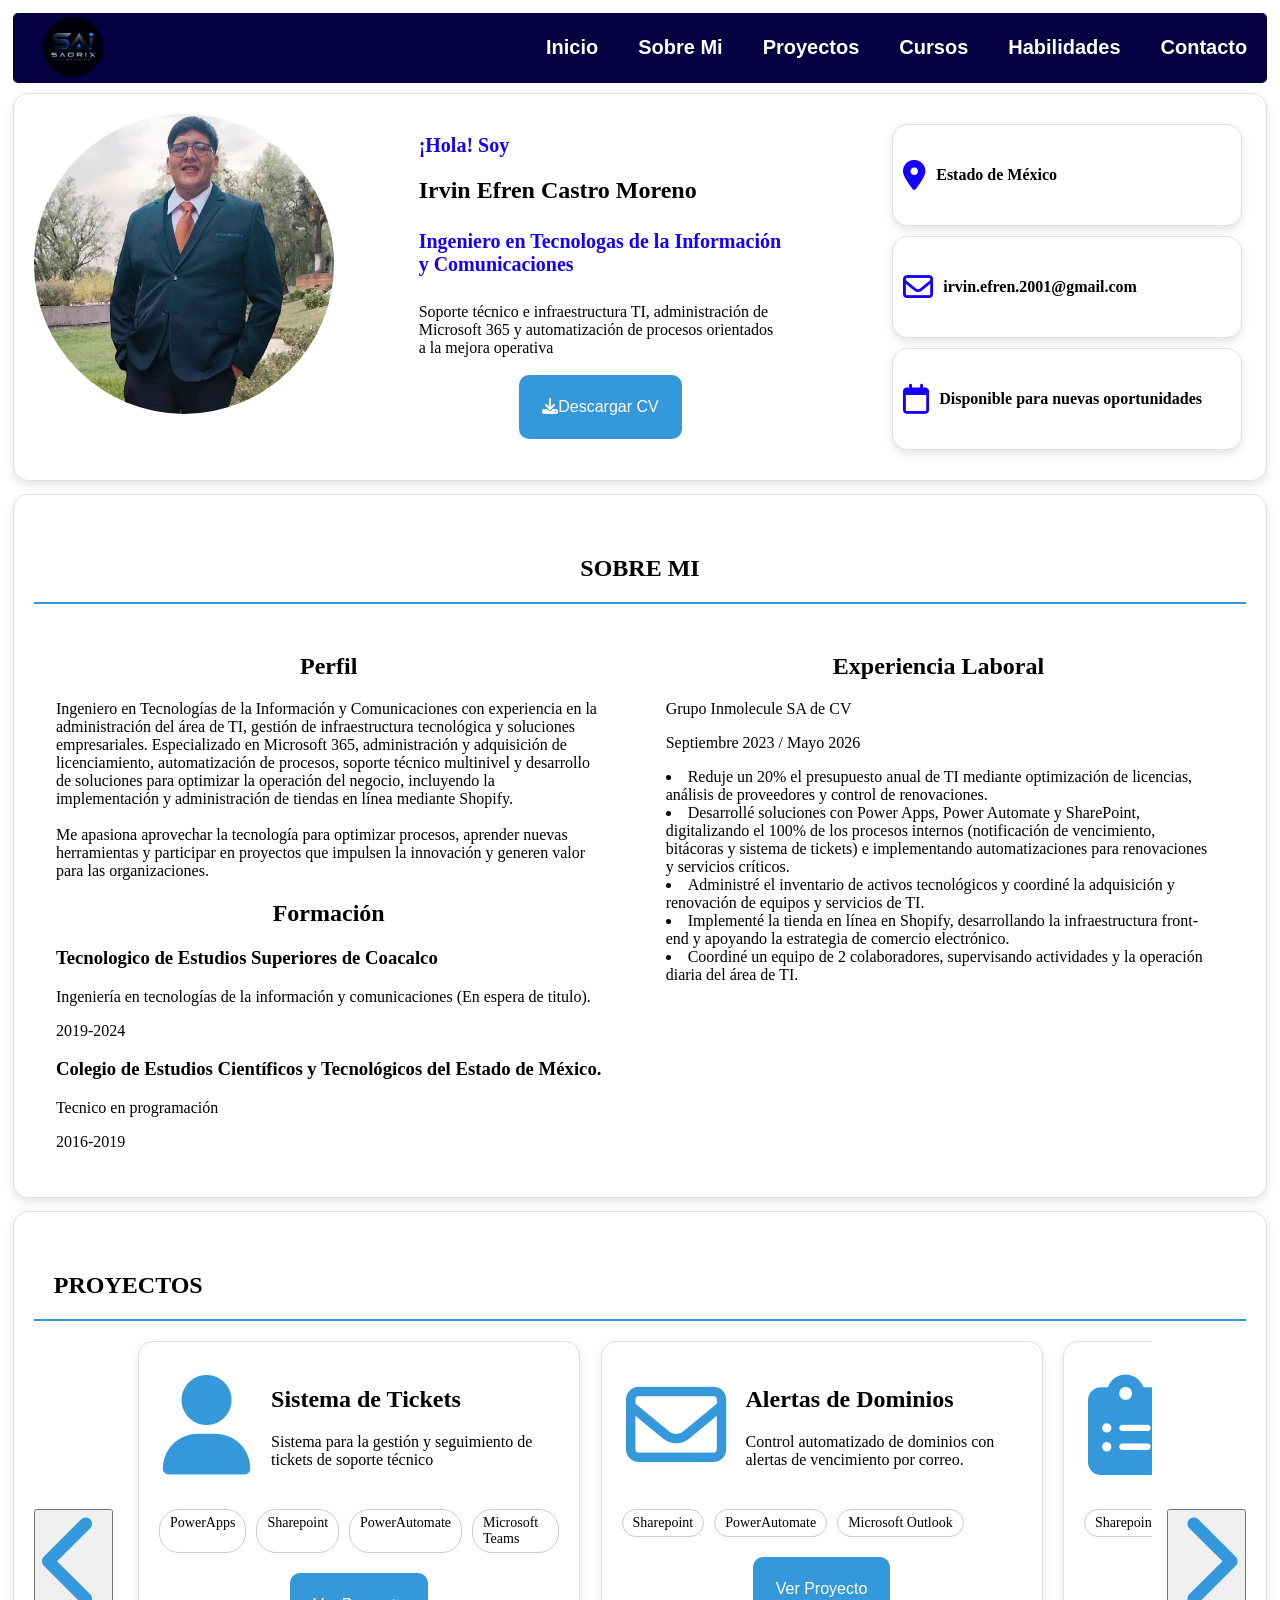
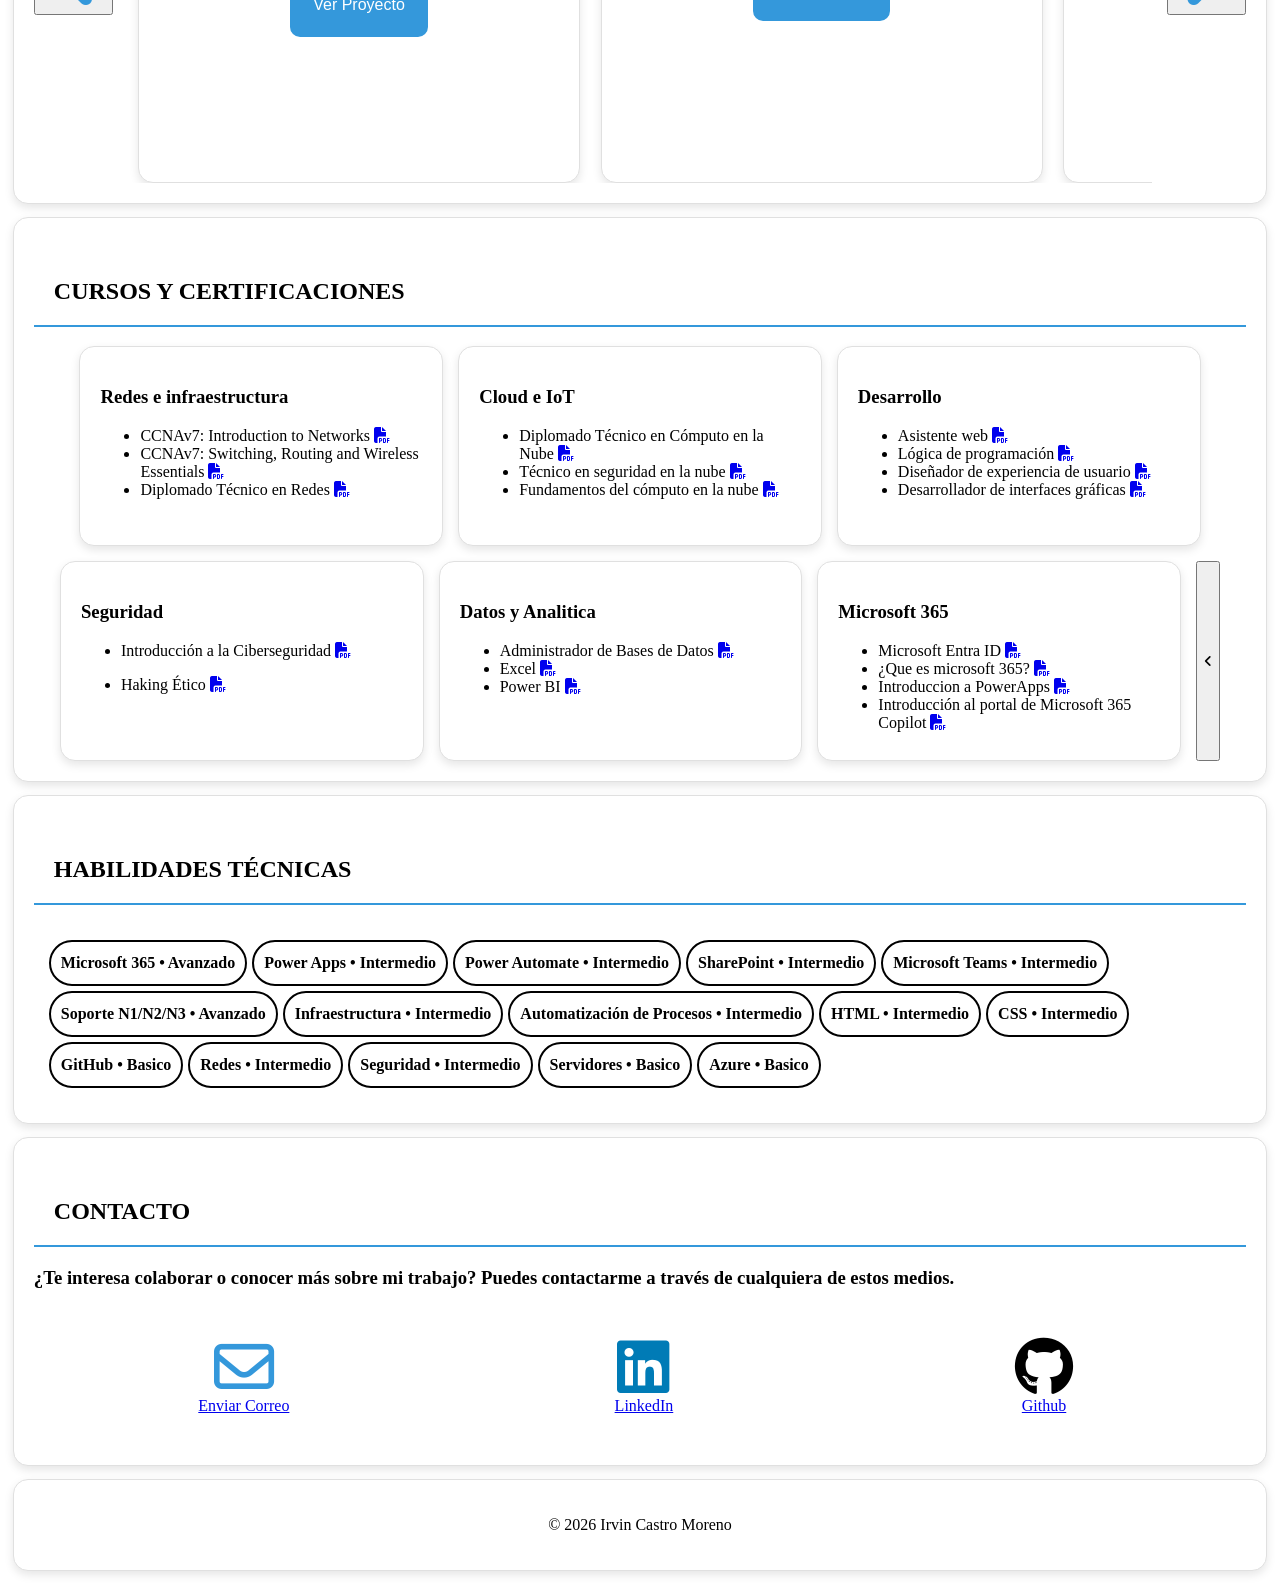
<file: index.html>
<!DOCTYPE html>
    <html lang="es">
        
    <head>
        <meta charset="UTF-8">
        <meta name="viewport" content="width=device-width, initial-scale=1.0">
        <title>Irvin Castro Moreno | Portafolio</title>
        <link rel="stylesheet" href="css/style.css">
        <link rel="stylesheet" href="https://cdnjs.cloudflare.com/ajax/libs/font-awesome/6.7.2/css/all.min.css">
    </head>
    <body>
        <!--Menu y logo-->
       <nav id="mi-menu">
            <div class="logo">
                <img src="img/logo.png" alt="Logo" >
            </div>   
            <div class="menu-links">
                <ul>
                    <li><a href="#inicio">Inicio</a></li>
                    <li ><a href="#experiencia">Sobre Mi</a></li>
                    <li ><a href="#proyecto">Proyectos</a></li>
                    <li ><a href="#cursos">Cursos</a></li>
                    <li ><a href="#habilidades">Habilidades</a></li>
                    <li ><a href="#contacto">Contacto</a></li>
                </ul> 
            </div>
        </nav>
        <!--Caja de presentación-->
        <section id="inicio">
            <!--Foto y sobre mi-->
            <div class="foto">
                <img src="img/irvin.png" alt="Irvin Efren Castro Moreno" class="fotoP">
            </div>
            <div class="dato"> 
                <h3 class="texto1">¡Hola! Soy </h3>
                <h1>Irvin Efren Castro Moreno</h1>
                <h4 class="texto1">Ingeniero en Tecnologas de la Información y Comunicaciones</h4>
                <p>Soporte técnico e infraestructura TI, administración de Microsoft 365 y automatización de procesos orientados a la mejora operativa</p>
                <div class="acciones">
                    <a href="doc/CV_Irvin2.pdf" download="CVIrvin.pdf">      
                        <button ><i class="fa-solid fa-download"></i>Descargar CV</button>
                    </a>
                </div>
            </div>
            <!--Cajas de texto -->
            <div class="dato">
                <div class="ubi">
                    <i class="fa-solid fa-location-dot" style="color: #1500ff; font-size: 30px;"></i>
                    <h4>Estado de México</h4>
                </div>
                <div class="ubi">
                    <i class="fa-regular fa-envelope" style="color: #1500ff; font-size: 30px;"></i>
                    <h4>irvin.efren.2001@gmail.com</h4>
                </div>
                <div class="ubi">
                    <i class="fa-regular fa-calendar" style="color: #1500ff; font-size: 30px;"></i>
                    <h4>Disponible para nuevas oportunidades</h4>
                </div>
            </div>
        </section>
         <!--Caja de exoeriencia y sobre mi-->
        <section id="experiencia">

            <h1 align="center" style="border-bottom: 2px solid #3498db; padding: 20px;" >SOBRE MI</h1>
            <div class="contenedor-cajas">
                    <div class="contenedor-experiencia">
                        <h2 align="center">Perfil</h2>
                        <p>Ingeniero en Tecnologías de la Información y Comunicaciones con experiencia 
                            en la administración del área de TI, gestión de infraestructura tecnológica 
                            y soluciones empresariales. Especializado en Microsoft 365, administración y 
                            adquisición de licenciamiento, automatización de procesos, soporte técnico 
                            multinivel y desarrollo de soluciones para optimizar la operación del negocio, 
                            incluyendo la implementación y administración de tiendas en línea mediante Shopify. <br>
                            <br>
                            Me apasiona aprovechar la tecnología para optimizar procesos, aprender nuevas 
                            herramientas y participar en proyectos que impulsen la innovación y generen 
                            valor para las organizaciones.</p>
                        <h1 align="center">Formación</h1>
                        <h3>Tecnologico de Estudios Superiores de Coacalco</h3>
                        <p>Ingeniería en tecnologías de la información y comunicaciones (En espera de titulo). </p>
                        <p>2019-2024</p>
                        <h3>Colegio de Estudios Científicos y Tecnológicos del Estado de México.</h3>
                        <p>Tecnico en programación</p>
                        <p>2016-2019</p>
                    </div>
                
                    <div class="contenedor-experiencia">
                        <h1 align="center">Experiencia Laboral</h1>
                        <p>Grupo Inmolecule SA de CV</p>
                        <p>Septiembre 2023 / Mayo 2026</p>
                                <li>
                                    Reduje un 20% el presupuesto anual de TI mediante 
                                    optimización de licencias, análisis de proveedores 
                                    y control de renovaciones.                                
                                </li>
                                <li>
                                    Desarrollé soluciones con Power Apps, Power Automate 
                                    y SharePoint, digitalizando el 100% de los procesos 
                                    internos (notificación de vencimiento, bitácoras y 
                                    sistema de tickets) e implementando automatizaciones 
                                    para renovaciones y servicios críticos.
                                </li>
                                <li>
                                    Administré el inventario de activos tecnológicos y coordiné 
                                    la adquisición y renovación de equipos y servicios de TI.
                                </li>
                                <li>
                                    Implementé la tienda en línea en Shopify, desarrollando la 
                                    infraestructura front-end y apoyando la estrategia de comercio
                                    electrónico.
                                </li>
                                <li>
                                    Coordiné un equipo de 2 colaboradores, supervisando actividades
                                     y la operación diaria del área de TI.
                                </li>
                        </ul> 
                    </div>
                </div>
        
        </section>
        <!--Proyectos-->
        <section id="proyecto">
            <h1 style="border-bottom: 2px solid #3498db; padding: 20px;" >PROYECTOS</h1>
            
                <div class="slider">
                    <button class="btnAnterior"><i class="fa-solid fa-chevron-left icono-carrusel"></i></button>
                    <div class="ventana-carrusel">
                        <!--Contenedores de cajas-->
                        <div class="carrusel-proyecto">
                            <!--Caja 1-->
                            <div class="proy">
                                <div class="cabecera">
                                    <i class="fa-solid fa-user" style="font-size: 100px; color:#3498db"></i>
                                    <div class="titulo"> <!--Caja 1-->
                                        <h1>Sistema de Tickets</h1>
                                        <p>Sistema para la gestión y seguimiento de tickets de soporte técnico</p>
                                    </div>
                                </div>
                                <div class="tecnologias">
                                        <span>PowerApps</span>
                                        <span>Sharepoint</span>
                                        <span>PowerAutomate</span>
                                        <span>Microsoft Teams</span>
                                </div>
                                <div class="acciones">
                                    <a href="https://github.com/Irvin1231/Powerapps-sistemas-de-tickets" target="_blank">
                                        <button>Ver Proyecto</button>
                                    </a>
                                </div>
                            </div>
                            <!--Caja 2-->
                            <div class="proy">
                                <div class="cabecera"><!--Caja 2-->
                                    <i class="fa-regular fa-envelope" style="font-size: 100px; color: #3498db;"></i>

                                    <div class="titulo">
                                        <h1>Alertas de Dominios</h1>
                                        <p>Control automatizado de dominios con alertas de vencimiento por correo.</p>
                                    </div>
                                </div>
                                <div class="tecnologias">
                                    
                                        <span>Sharepoint</span>
                                        <span>PowerAutomate</span>
                                        <span>Microsoft Outlook</span>
                                </div>
                                <div class="acciones">
                                    <a href="https://github.com/Irvin1231/Automatizacion-y-Administracion-de-dominios" target="_blank">
                                        <button>Ver Proyecto</button>
                                    </a>
                                </div>
                            </div>
                            <!--Caja 3-->
                            <div class="proy">
                                <div class="cabecera"><!--Caja 3-->
                                    <i class="fa-solid fa-clipboard-list" style="font-size: 100px; color: #3498db;"></i>
                                    <div class="titulo">
                                        <h1>Bitacoras Digitales</h1>
                                        <p>Registro digital centralizado y gestión automatizada de bitácoras de TI.</p>
                                    </div>
                                </div>
                                <div class="tecnologias">
                                    
                                        <span>Sharepoint</span>
                                        <span>PowerAutomate</span>
                                        <span>Microsoft Teams</span>
                                </div>
                                <div class="acciones">
                                    <a href="https://github.com/Irvin1231/Sistemas-de-Bitacoras-Digitales" target="_blank">
                                        <button>Ver Proyecto</button>
                                    </a>
                                </div>
                            </div>
                            <!--Caja 4-->
                            <div class="proy">
                                <div class="cabecera"><!--Caja 3-->
                                    <i class="fa-solid fa-clipboard-list" style="font-size: 100px; color: #3498db;"></i>
                                    <div class="titulo">
                                        <h1>Calculadora de Presupuesto Anual</h1>
                                        <p>Aplicación web desarrollada para facilitar la planificación y control de presupuestos anuales de las diferentes áreas.</p>
                                    </div>
                                </div>
                                <div class="tecnologias">
                                    
                                        <span>HTML</span>
                                        <span>CSS</span>
                                        <span>JavaScrip</span>
                                </div>
                                <div class="acciones">
                                    <a href="https://github.com/Irvin1231/calculadora-presupuesto" target="_blank">
                                        <button>Ver Proyecto</button>
                                    </a>
                                </div>
                            </div>
                        </div>
                    </div>
                    <button class="btnSiguiente"><i class="fa-solid fa-chevron-right icono-carrusel"></i> </button>
                </div>
        </section>
        <!--Cursos-->
        <section id="cursos">
            <h1 style="border-bottom: 2px solid #3498db; padding: 20px;" >CURSOS Y CERTIFICACIONES</h1>
            <div class="contenedor-cursos">
                <div class="curs">
                    <h3>Redes e infraestructura</h3>
                    <ul>
                        <li>
                            CCNAv7: Introduction to Networks
                            <a href="doc/CCNAv7IntroductiontoNetworks.pdf"
                            target="_blank">
                            <i class="fa-solid fa-file-pdf"></i>
                            </a>
                        </li>
                        
                        <li>
                            CCNAv7: Switching, Routing and Wireless Essentials
                            <a href="doc/CCNAv7Switching.pdf" target="_blank">
                            <i class="fa-solid fa-file-pdf"></i>
                            </a>
                        </li>
                        <li>
                            Diplomado Técnico en Redes
                            <a href="doc/DiplomadoTécnicoenredes.pdf" target="_blank">
                            <i class="fa-solid fa-file-pdf"></i>
                            </a>
                        </li>
                        
                    </ul>
                </div>
                <div class="curs">
                    <h3>Cloud e IoT</h3>
                    <ul>
                        <li>
                            Diplomado Técnico en Cómputo en la Nube
                            <a href="doc/DiplomadoCompuNube.pdf" target="_blank">
                            <i class="fa-solid fa-file-pdf"></i>
                        </a>
                        </li>
                        <li>
                            Técnico en seguridad en la nube
                            <a href="doc/SeguridadeNube.pdf" target="_blank">
                            <i class="fa-solid fa-file-pdf"></i>
                        </a>
                        </li>
                        <li>
                            Fundamentos del cómputo en la nube
                            <a href="doc/FundamentosNube.pdf" target="_blank">
                            <i class="fa-solid fa-file-pdf"></i>
                            </a>
                        </li>
                    </ul>
                </div>
                <div class="curs">
                    <h3>Desarrollo</h3>
                    <ul>
                        <li>
                            Asistente web
                            <a href="doc/POO.pdf" target="_blank">
                            <i class="fa-solid fa-file-pdf"></i>
                            </a>
                        </li>
                        <li>
                            Lógica de programación
                            <a href="doc/LogicaProgramación.pdf" target="_blank">
                            <i class="fa-solid fa-file-pdf"></i>
                            </a>
                        </li>
                        <li>
                            Diseñador de experiencia de usuario
                            <a href="doc/DiseñadorUX.pdf" target="_blank">
                            <i class="fa-solid fa-file-pdf"></i>
                            </a>
                        </li>
                        <li>
                            Desarrollador de interfaces gráficas
                            <a href="doc/DesarrolladorInterfaces.pdf" target="_blank">
                            <i class="fa-solid fa-file-pdf"></i>
                            </a>
                        </li>
                    </ul>
                </div>
                <div class="curs">
                    <h3>Seguridad</h3>
                    <ul>
                        <li>
                            Introducción a la Ciberseguridad
                            <a href="doc/Ciscoseguridad.pdf" target="_blank">
                            <i class="fa-solid fa-file-pdf"></i>
                            </a>
                        </li>
                    </ul>
                    <ul>
                        <li>
                            Haking Ético
                            <a href="doc/HakingEtico.pdf" target="_blank">
                            <i class="fa-solid fa-file-pdf"></i>
                            </a>
                        </li>
                    </ul>
                </div>
                <div class="curs">
                    <h3>Datos y Analitica</h3>
                    <ul>
                        <li>
                            Administrador de Bases de Datos
                            <a href="doc/AdministradorBasesDatos.pdf" target="_blank">
                            <i class="fa-solid fa-file-pdf"></i>
                            </a>
                        </li>
                        <li>
                            Excel
                            <a href="doc/Excel.pdf" target="_blank">
                            <i class="fa-solid fa-file-pdf"></i>
                            </a>
                        </li>
                        <li>
                            Power BI
                            <a href="doc/PowerBI.pdf" target="_blank">
                            <i class="fa-solid fa-file-pdf"></i>
                            </a>
                        </li>
                    </ul>
                    
                </div>
                <div class="curs">
                    <h3>Microsoft 365  </h3>
                    <ul>
                        <li>
                            Microsoft Entra ID
                            <a href="https://learn.microsoft.com/api/achievements/share/es-mx/irvinefrencastromoreno-6023/ZJPZ55M2?sharingId=7E7129ED406F8B2F" target="_blank">
                            <i class="fa-solid fa-file-pdf"></i>
                            </a>
                        </li>
                        <li>
                            ¿Que es microsoft 365?
                            <a href="https://learn.microsoft.com/api/achievements/share/es-mx/irvinefrencastromoreno-6023/VSKY5N5M?sharingId=7E7129ED406F8B2F" target="_blank"> 
                            <i class="fa-solid fa-file-pdf"></i>
                            </a>
                        </li>
                        <li>
                            Introduccion a PowerApps
                            <a href="https://learn.microsoft.com/api/achievements/share/es-mx/irvinefrencastromoreno-6023/374U8ZDH?sharingId=7E7129ED406F8B2F" target="_blank">
                            <i class="fa-solid fa-file-pdf"></i>
                            </a>   
                        </li>
                        <li>
                            Introducción al portal de Microsoft 365 Copilot
                            <a href="https://learn.microsoft.com/api/achievements/share/es-mx/irvinefrencastromoreno-6023/BCCCH7HD?sharingId=7E7129ED406F8B2F" target="_blank">
                            <i class="fa-solid fa-file-pdf"></i>
                            </a>
                        </li>
                    </ul>
                </div>
               <button i class="fa-duotone fa-solid fa-angle-left"></i></button>
            </div>
        </section>
        <!--Habilidades-->
        <section id="habilidades">
             <h1 style="border-bottom: 2px solid #3498db; padding: 20px;" >HABILIDADES TÉCNICAS</h1> 
             <div class="contenedor-habi">
                <span class="habi">Microsoft 365 • Avanzado</span>
                <span class="habi">Power Apps • Intermedio</span>
                <span class="habi">Power Automate • Intermedio</span>   
                <span class="habi">SharePoint • Intermedio</span>
                <span class="habi">Microsoft Teams • Intermedio</span>  
                <span class="habi">Soporte N1/N2/N3 • Avanzado</span>
                <span class="habi">Infraestructura • Intermedio</span>
                <span class="habi">Automatización de Procesos • Intermedio</span>    
                <span class="habi">HTML • Intermedio</span>
                <span class="habi">CSS • Intermedio</span>
                <span class="habi">GitHub • Basico</span>
                <span class="habi">Redes • Intermedio</span>
                <span class="habi">Seguridad • Intermedio</span>
                <span class="habi">Servidores • Basico</span>
                <span class="habi">Azure • Basico</span>

             </div>
        </section>
        <!--Contacto-->
        <section id="contacto">
            <h1 style="border-bottom: 2px solid #3498db; padding: 20px;" >CONTACTO</h1>
             <H3>
                ¿Te interesa colaborar o conocer más sobre mi trabajo?
                Puedes contactarme a través de cualquiera de estos medios.
            </H3>
            <section class="contenedor-contacto">
                <div class="contac">
                    <i class="fa-regular fa-envelope" style="font-size: 60px; color: #3498db;"></i>
                    <a href="mailto:irvin.efren.2001@gmail.com">Enviar Correo</a>   
                </div>
                <div class="contac">
                   <i class="fa-brands fa-linkedin" style="font-size: 60px; color: #007BB6"></i>
                    <a href="https://www.linkedin.com/in/irvin-ecm/" target="_blank">LinkedIn</a>   
                </div>
                <div class="contac">
                    <i class="fa-brands fa-github" style="font-size: 60px;"></i>
                    <a href="https://github.com/Irvin1231">Github</a>   
                </div>
            </section>

        </section>
        <!--Fin-->
        <footer id="fin">
            <p>© 2026 Irvin Castro Moreno</p>
        </footer>
        <script src="js/script.js"></script>

    </body>
</html>
</file>
<file: css/style.css>
:root{
    --color-principal: #bbb;
}
.fotoP{
    width:300px;
    border-radius:50%;
}

.texto1{
    font-size: 20px;
    color: #1500ff;
}
body {
    /* Empuja todo el contenido hacia abajo para que no lo tape el menú */
    padding-top: 80px; 
    
    
    /* Opcional: limpia márgenes por defecto del navegador */
    margin: 0; 
}
#mi-menu {
    position: fixed;
    top: 0;
    left: 0;
    z-index: 1000;
    font-size: 20px;
    width: 98%;
    height: 70px;
    margin: 1%;
    border-radius: 5px;
    border: 2px ;
    background-color: #050042;
    font-weight: bold;
    display: flex;
    align-items: center;
    
    
}
.logo{
    align-items: left;
    justify-content: center;
    width: 60px;
    height: 70px;
    margin-left: 30px;
}
.logo img{
    margin-top: 4px;
    width: 60px;
    height: 60x;
    border-radius: 50%;
    
}
.menu-links{
    width: 100%;
    display: flex;
    justify-content: right;
}
#mi-menu ul {
    list-style: none;
    display: flex;
    justify-content: center;
    padding: 0;
    margin: 0;
}

#mi-menu ul li {
    margin: 0 20px;
}

#mi-menu ul li a {
    color: white  ;
    text-decoration: none;
    font-family: Arial, sans-serif;
    
    transition: color 0.3s;
    display: inline-block;
    text-decoration: none;
    
}
#mi-menu ul li a:hover {
    border-bottom: 2px solid white;
}

#inicio{
    width: 98%;
    min-height: 250px;
    margin: 1%;
    margin-left: 1%;
    padding: 15px;
    border: 2px groove ;
    background-color: #ffffff;
    display: flex;
    box-sizing: border-box;
    border-radius: 15px;
     border: 1px solid #e0e0e0;
    box-shadow: 0px 4px 10px rgba(0, 0, 0, 0.1);
    border-radius: 15px;
    padding: 20px;
}

.dato{
    margin-left: 7%;
    width: 30%;
    
}

.ubi{
    width: 90%;
    height: 80px;
    margin: 10px 0;
    padding: 10px;
    margin-left: 25px;
    display: flex;
    align-items: center;
    gap: 10px;
    background-color: #ffffff;
    border: 1px solid #e0e0e0;
    box-shadow: 0px 4px 10px rgba(0, 0, 0, 0.1);
    border-radius: 15px;
    

}
#experiencia{
    width: 98%;
    min-height: 250px;
    margin: 1%;
    padding: 15px;
    border: 2px groove;
    box-sizing: border-box;
    background-color: #ffffff;
    border: 1px solid #e0e0e0;
    box-shadow: 0px 4px 10px rgba(0, 0, 0, 0.1);
    border-radius: 15px;
    padding: 20px;
    

}
.contenedor-experiencia{
    width: 45%;
    min-height: 330px;
    margin: 0 1%;
    border-radius: 5px; 
    background-color: white;
    padding: 10px;
}
#proyecto{
    width: 98%;
    min-height: 250px;
    margin: 1%;
    padding: 15px;    
    box-sizing: border-box;
    background-color: #ffffff;
    border: 1px solid #e0e0e0;
    box-shadow: 0px 4px 10px rgba(0, 0, 0, 0.1);
    border-radius: 15px;
    padding: 20px;
    
}
.contenedor-cajas{
    display: flex;
    width: 100%;
    gap: 20px;
    
}
.ventana-carrusel{
    flex: 1;
    min-width: 0;
    overflow: hidden
}
.carrusel-proyecto{
    display: flex;
    align-items: stretch;   /* fuerza a todas las cajas a la misma altura */
    width: 100%;
    transition: transform 0.5s ease-in-out; 
}
.slider{
    display: flex;
    align-items: center;
    gap: 15px;
}
.proy{
    width: 400px;
    height: 400px;
    flex-shrink: 0;     /* evita que se encoja según el contenido */
    flex-grow: 0;       /* evita que se estire según el contenido */
    min-height: 330px;
    margin: 0 1%;
    background-color: #ffffff;
    border: 1px solid #e0e0e0;
    box-shadow: 0px 4px 10px rgba(0, 0, 0, 0.1);
    border-radius: 15px;
    padding: 20px;
    
}
.cabecera{
    padding: 1%;
    width: 98%;
    display: flex;
    align-items: center;
    
}
.titulo{
    width: 95%; ;
    padding: 0 10px;
    margin: 0 10px;
    
}
.tecnologias{
    display: flex;
    gap: 10px;
    margin-top: 5%;
}
.tecnologias span { 
    padding: 5px 10px;
    border: 1px solid #ccc;
    border-radius: 20px;
    font-size: 14px;

}
.acciones{
    margin-top: 5%;
    text-align: center;
    
}
.acciones button{
    font-size: 16px;
    background-color: #3498db;
    padding: 20px;
    color: white;
    text-align: center;
    cursor: pointer;
    transition: 0.3s;
    border-radius: 10px;
    border: 3px solid #3498db;
   

}
.acciones button:hover {
  background-color: #3498db; /* Cambia el color de fondo */
  transform: scale(1.2);    /* Hace que el botón crezca ligeramente */
}

#cursos{
    width: 98%;
    min-height: 250px;
    margin: 1%;
    padding: 15px;
    box-sizing: border-box;
    background-color: #ffffff;
    border: 1px solid #e0e0e0;
    box-shadow: 0px 4px 10px rgba(0, 0, 0, 0.1);
    border-radius: 15px;
    padding: 20px;
}
.contenedor-cursos{
    display: flex; 
    flex-wrap: wrap; 
    gap: 15px; 
    justify-content: center;
}
.curs{
    
    width: 30%;
    height: 200px;
    padding: 15px;

    box-sizing: border-box;
    transition: transform 0.5s;
    background-color: #ffffff;
    border: 1px solid #e0e0e0;
    box-shadow: 0px 4px 10px rgba(0, 0, 0, 0.1);
    border-radius: 15px;
    padding: 20px;
}





.curs:hover{
    transform: translateY(-10px);
}
#habilidades{
    width: 98%;
    min-height: 250px;
    margin: 1%;
    padding: 15px;
    box-sizing: border-box;
    background-color: #ffffff;
    border: 1px solid #e0e0e0;
    box-shadow: 0px 4px 10px rgba(0, 0, 0, 0.1);
    border-radius: 15px;
    padding: 20px;

}
.contenedor-habi{
    display: flex;
    flex-wrap: wrap;
    gap: 5px;
    padding: 15px;
}
.habi{
    padding: 12px 10px;
    border-radius: 25px;
    font-weight: bold;
    border: 2px solid black;
}
#contacto{
    width: 98%;
    min-height: 250px;
    margin: 1%;
    padding: 15px;
    box-sizing: border-box;
    background-color: #ffffff;
    border: 1px solid #e0e0e0;
    box-shadow: 0px 4px 10px rgba(0, 0, 0, 0.1);
    border-radius: 15px;
    padding: 20px;

    
}
.contenedor-contacto{
    text-align: center;
    width: 99%;
    padding: 10px 10px;
    display:flex
}
.contac{
    text-align: center;
    width: 30%;
    padding: 10px 10px;
    margin: 10px 15px;
    display: flex;
    flex-direction: column;
    align-items: center;

}

#fin{
    width: 98%;
    height: 20%;
    margin: 1%;
    
    text-align: center;
    padding: 15px;
    box-sizing: border-box;
    background-color: #ffffff;
    border: 1px solid #e0e0e0;
    box-shadow: 0px 4px 10px rgba(0, 0, 0, 0.1);
    border-radius: 15px;
    padding: 20px;
}
.icono-carrusel{
    font-size: 100px;
    color: #3498db;
}
/*Adaptación para movil*/
@media (max-width: 1000px) {
    #mi-menu{
        height: auto; /* Valor por defecto */
        min-height: auto;
        position: static;
    }
    #mi-menu ul{
        flex-direction: column;
    }
    body {
    padding-top: 10px; 
    margin: 0; 
    }
    #inicio{
        flex-direction: column;
    }
    .dato{
        width: 93%;
    }
    .ubi h4{
        font-size: 20px;
    }
    #mi-menu ul li {
        margin-top: 5px;
    }

    #proyecto{
    flex-direction: column;
    }
    .proy{
    width: 85%;       /* ancho de la tarjeta en móvil */
    flex-shrink: 0;   /* mantiene la misma regla que en escritorio */
    }
    .contenedor-experiencia{
        width: 93%;
    }
    #cursos{
        flex-direction: column;
    }
    .contenedor-cursos{
        width: 98%;
        flex-direction: column;
    }
    .curs{
        height: auto;
        width: auto;
    }
}
</file>
